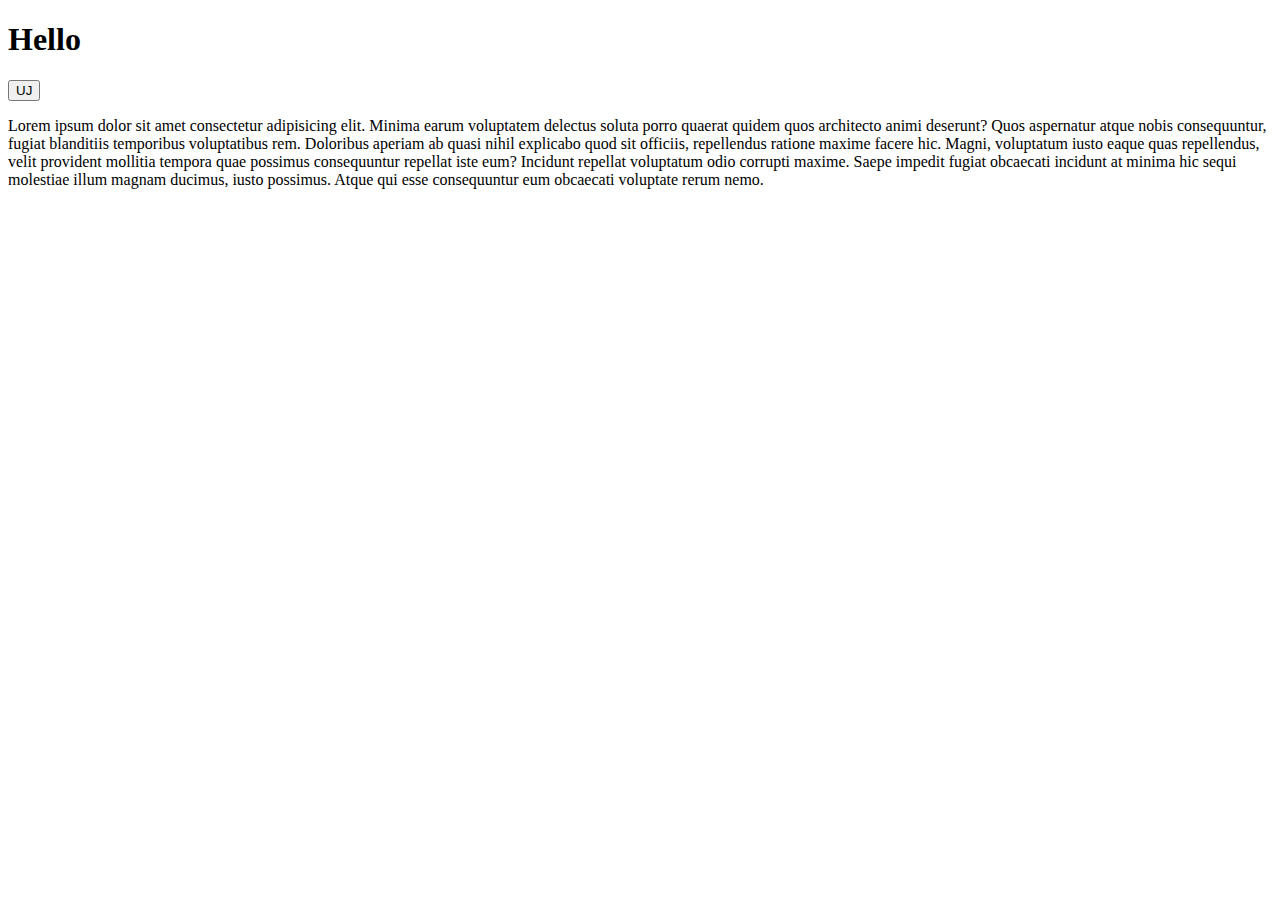
<file: index.html>
<!DOCTYPE html>
<html lang="en">
<head>
  <meta charset="UTF-8">
  <meta http-equiv="X-UA-Compatible" content="IE=edge">
  <meta name="viewport" content="width=device-width, initial-scale=1.0">
  <title>Document</title>
</head>
<body>
  <h1>Hello</h1>
  <button>UJ</button>
  <p>Lorem ipsum dolor sit amet consectetur adipisicing elit. Minima earum voluptatem delectus soluta porro quaerat quidem quos architecto animi deserunt? Quos aspernatur atque nobis consequuntur, fugiat blanditiis temporibus voluptatibus rem.
  Doloribus aperiam ab quasi nihil explicabo quod sit officiis, repellendus ratione maxime facere hic. Magni, voluptatum iusto eaque quas repellendus, velit provident mollitia tempora quae possimus consequuntur repellat iste eum?
  Incidunt repellat voluptatum odio corrupti maxime. Saepe impedit fugiat obcaecati incidunt at minima hic sequi molestiae illum magnam ducimus, iusto possimus. Atque qui esse consequuntur eum obcaecati voluptate rerum nemo.</p>
</body>
</html>
</file>
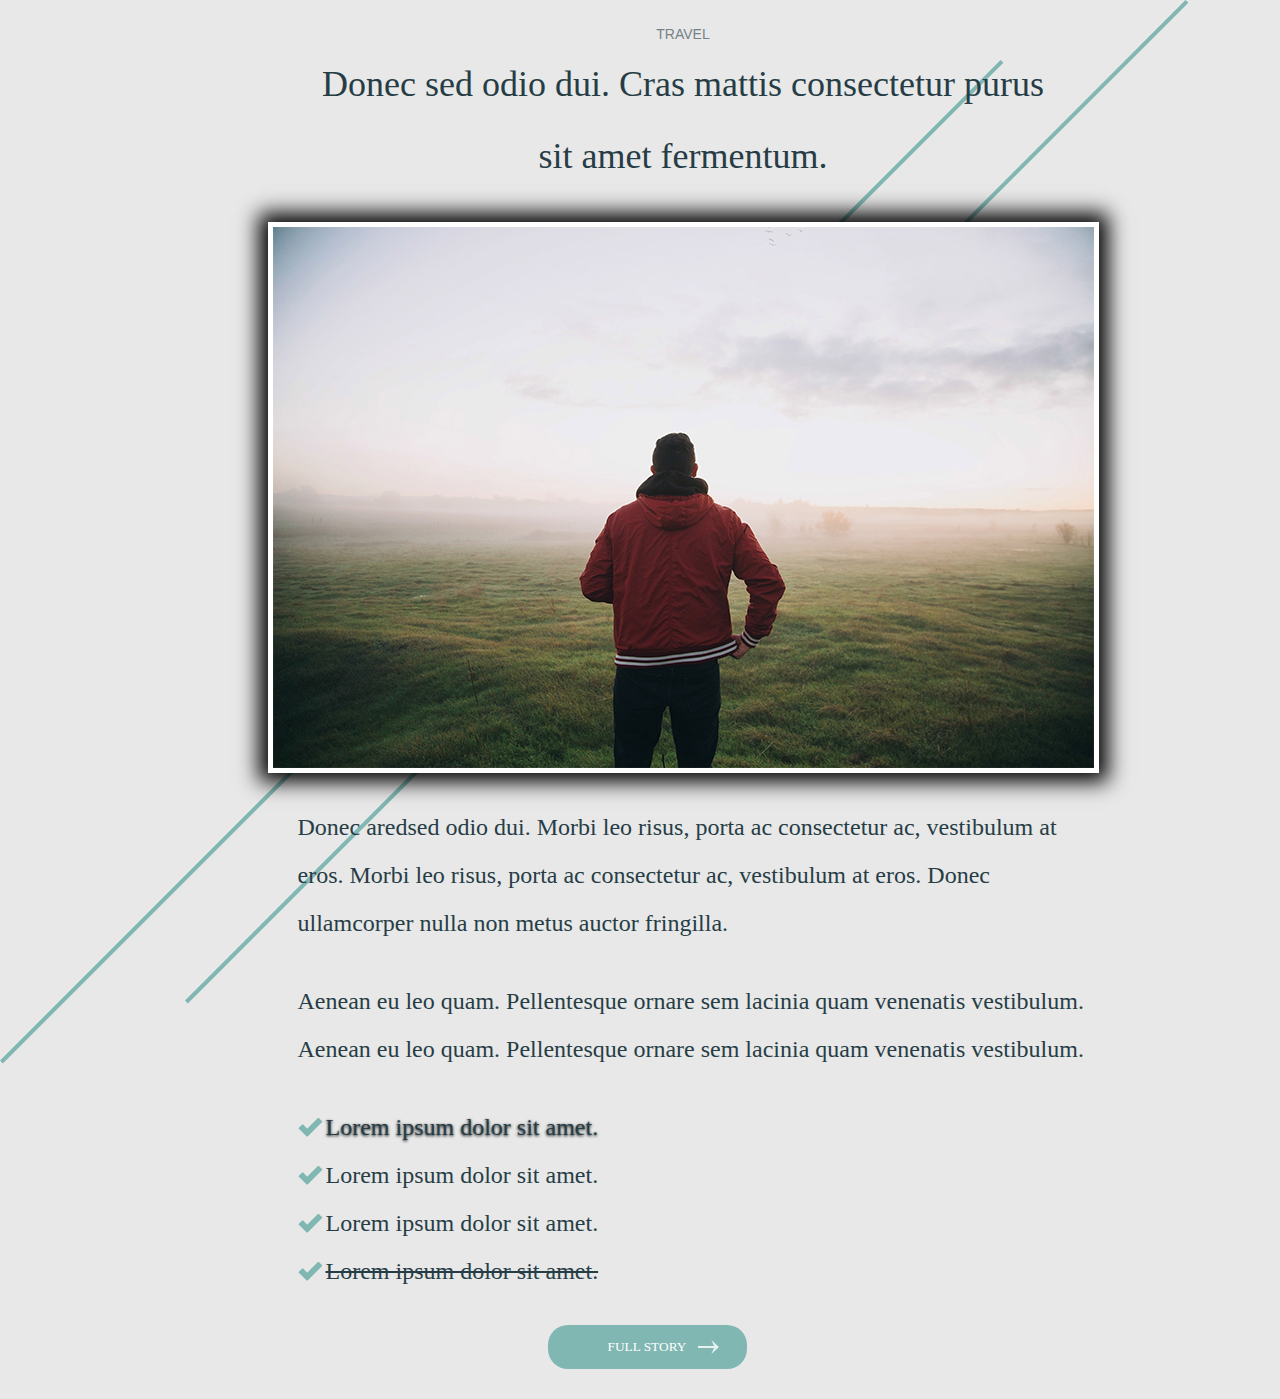
<file: dz(4).html>
<!DOCTYPE html>
<html lang="en">

<head>
  <meta charset="UTF-8">
  <meta http-equiv="X-UA-Compatible" content="IE=edge">
  <meta name="viewport" content="width=device-width, initial-scale=1.0">
  <title>Document</title>
  <link rel="stylesheet" href="/css/dz4(ok).css">
</head>

<body>
  <div class="main">
    <h1>
      TRAVEL
    </h1>
    <p>
      Donec sed odio dui. Cras mattis consectetur purus<br> sit amet fermentum.
    </p>
    <img src="/img/light-man copy.png" alt="photo" class="image">

    <div class="textp">
      <p>
        Donec aredsed odio dui. Morbi leo risus, porta ac consectetur ac, vestibulum at eros. Morbi leo risus, porta ac
        consectetur ac, vestibulum at eros. Donec ullamcorper nulla non metus auctor fringilla.
  
      </p>
      <p>
        Aenean eu leo quam. Pellentesque ornare sem lacinia quam venenatis vestibulum. Aenean eu leo quam. Pellentesque
        ornare
        sem lacinia quam venenatis vestibulum.
      </p>
    </div>


    <ul class="list">
      <li class="item">Lorem ipsum dolor sit amet.</li>
      <li class="item">Lorem ipsum dolor sit amet.</li>
      <li class="item">Lorem ipsum dolor sit amet.</li>
      <li class="item">Lorem ipsum dolor sit amet.</li>
    </ul>
    <button class="but">FULL STORY</button>
  </div>

</body>

</html>
</file>
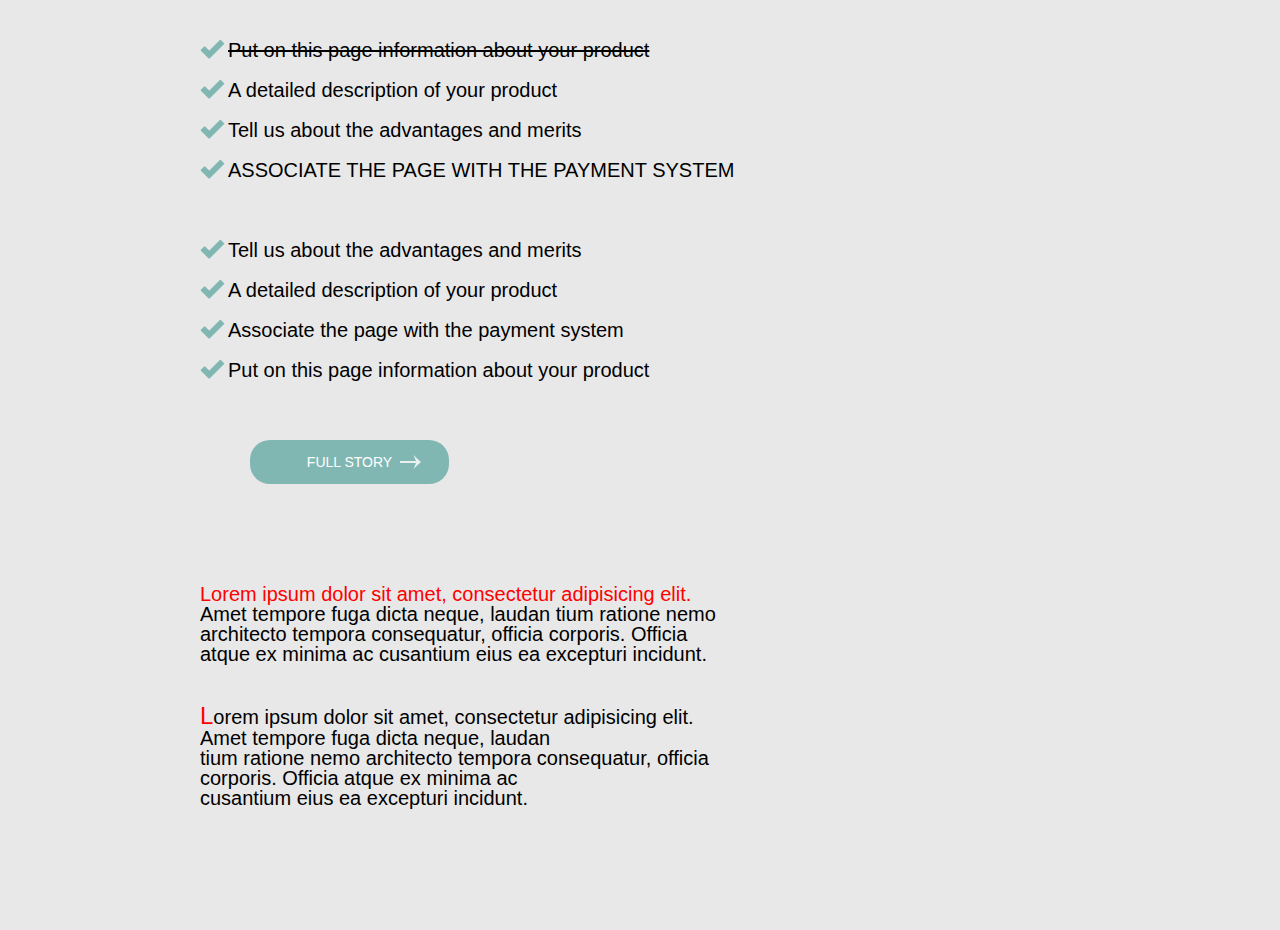
<file: dz1(ok).html>
<!DOCTYPE html>
<html lang="en">

<head>
  <meta charset="UTF-8">
  <meta http-equiv="X-UA-Compatible" content="IE=edge">
  <meta name="viewport" content="width=device-width, initial-scale=1.0">
  <title>1212</title>
  <link rel="stylesheet" href="/oldcss/dz1(ok).css">
</head>

<body>

  <div>
    <ul>
      <li>Put on this page information about your product</li>
      <li>A detailed description of your product</li>
      <li>Tell us about the advantages and merits</li>
      <li>associate THE PAGE WITH THE PAYMENT SYSTEM</li>

      <li>Tell us about the advantages and merits</li>
      <li>A detailed description of your product</li>
      <li>Associate the page with the payment system</li>
      <li>Put on this page information about your product</li>
    </ul>
  </div>
  <button><a href="https://www.google.com.ua/?hl=ru">FULL STORY</a></button>

  <div>
    <p>
      Lorem ipsum dolor sit amet, consectetur adipisicing elit. <br>
      Amet tempore fuga dicta neque, laudan tium ratione nemo<br>
      architecto tempora consequatur, officia corporis. Officia<br>
      atque ex minima ac cusantium eius ea excepturi incidunt.<br>
    </p>
    <p class="pp">
      Lorem ipsum dolor sit amet, consectetur adipisicing elit.<br>
      Amet tempore fuga dicta neque, laudan<br>
      tium ratione nemo architecto tempora consequatur, officia<br>
      corporis. Officia atque ex minima ac<br>
      cusantium eius ea excepturi incidunt.<br>
    </p>
  </div>


</body>

</html>
</file>
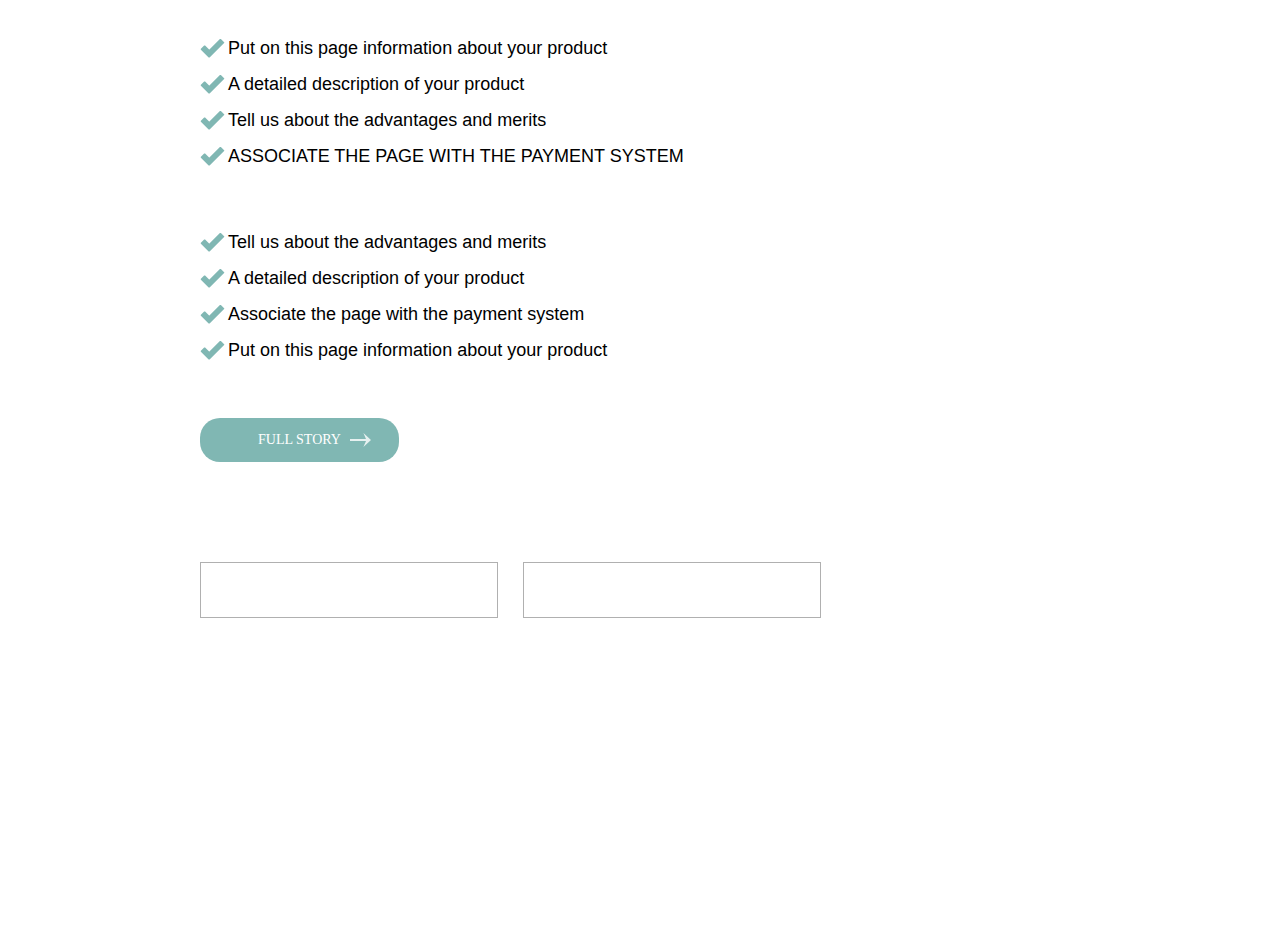
<file: dz2(ok).html>
<!DOCTYPE html>
<html lang="en">

<head>
  <meta charset="UTF-8">
  <meta http-equiv="X-UA-Compatible" content="IE=edge">
  <meta name="viewport" content="width=device-width, initial-scale=1.0">
  <title>Document</title>
  <link rel="stylesheet" href="/oldcss/dz2(ok).css">
</head>

<body>
  <div>
    <ul>
      <li>Put on this page information about your product</li>
      <li>A detailed description of your product</li>
      <li>Tell us about the advantages and merits</li>
      <li>associate THE PAGE WITH THE PAYMENT SYSTEM</li>

      <li>Tell us about the advantages and merits</li>
      <li>A detailed description of your product</li>
      <li>Associate the page with the payment system</li>
      <li>Put on this page information about your product</li>
    </ul>
  </div>
  <button><a href="#!">FULL STORY</a></button>

  <form action="text">
    <input type="text">
    <input type="text">
  </form>







</body>

</html>
</file>
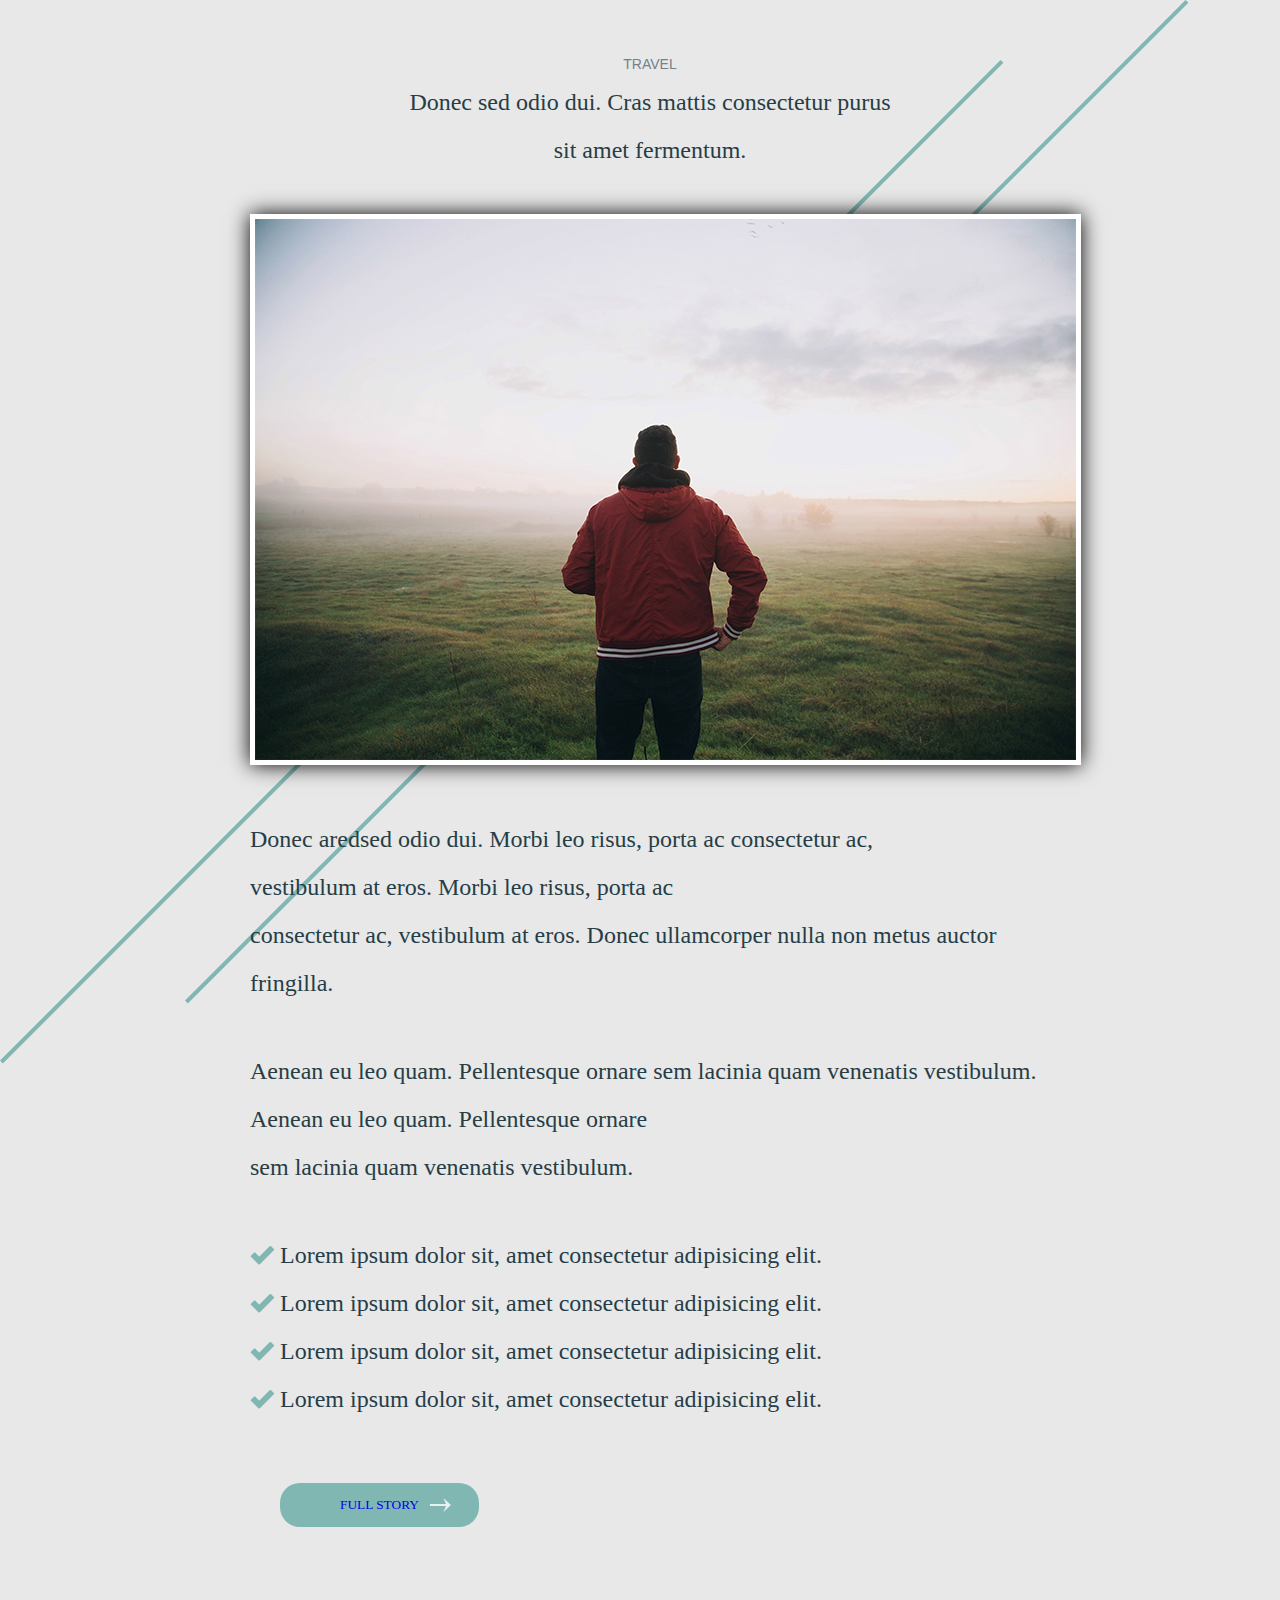
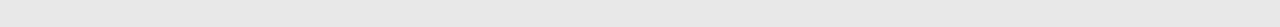
<file: dz3(ok).html>
<!DOCTYPE html>
<html lang="en">

<head>
  <meta charset="UTF-8">
  <meta http-equiv="X-UA-Compatible" content="IE=edge">
  <meta name="viewport" content="width=device-width, initial-scale=1.0">
  <title>Document</title>
  <link rel="stylesheet" href="/oldcss/dz3(ok).css">
</head>

<body>
  <div class="main">
    <h1>TRAVEL</h1>
    <p>Donec sed odio dui. Cras mattis consectetur purus<br> sit amet fermentum.</p>
    <img src="/img/light-man copy.png" alt="12">
    
      <p>Donec aredsed odio dui. Morbi leo risus, porta ac consectetur ac, <br>
        vestibulum at eros. Morbi leo risus, porta ac<br>
        consectetur ac, vestibulum at eros. Donec ullamcorper nulla non metus auctor fringilla.<br>
        
      </p>
      <p>
        Aenean eu leo quam. Pellentesque ornare sem lacinia quam venenatis vestibulum.<br>
        Aenean eu leo quam. Pellentesque ornare<br>
        sem lacinia quam venenatis vestibulum.<br>
      </p>
      <ul>
        <li>Lorem ipsum dolor sit, amet consectetur adipisicing elit.</li>
        <li>Lorem ipsum dolor sit, amet consectetur adipisicing elit.</li>
        <li>Lorem ipsum dolor sit, amet consectetur adipisicing elit.</li>
        <li>Lorem ipsum dolor sit, amet consectetur adipisicing elit.</li>
      </ul>
      <button><a href="#!">FULL STORY</a></button>
    
  </div>
</body>

</html>
</file>
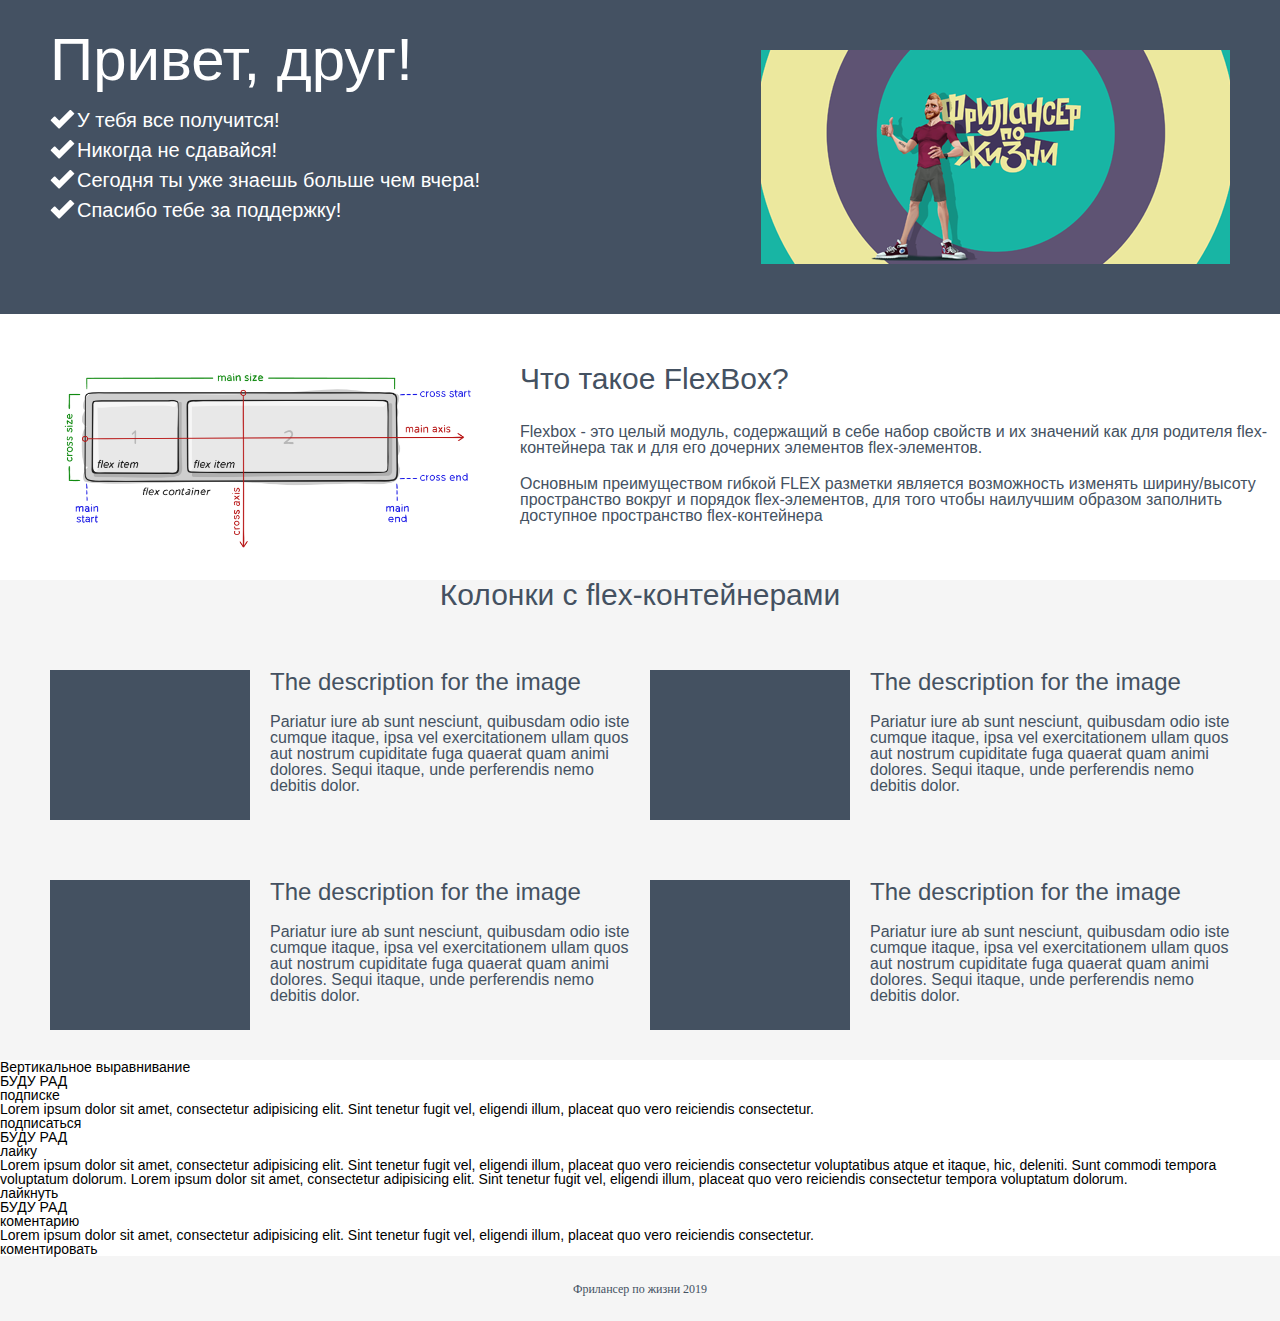
<file: dz5(ok).html>
<!DOCTYPE html>
<html lang="en">

<head>
  <meta charset="UTF-8">
  <meta http-equiv="X-UA-Compatible" content="IE=edge">
  <meta name="viewport" content="width=device-width, initial-scale=1.0">
  <title>Dz5</title>
  <link rel="stylesheet" href="/css/dz5(ok).css">
</head>

<body>
  <div class="main">
    <div class="main__wrapper">
      <div class="main__wrapper_ts">
        <div class="main__title">
          Привет, друг!
        </div>
        <div class="main__subtitle">
          <ul class="main__list">
            <li class="main__list-item">У тебя все получится!
            </li>
            <li class="main__list-item">Никогда не сдавайся!
            </li>
            <li class="main__list-item">Сегодня ты уже знаешь больше чем вчера!
            </li>
            <li class="main__list-item">Спасибо тебе за поддержку!
            </li>
          </ul>
        </div>
      </div>
      <div class="main__image">
        <img src="/img/Clip.png" alt="sdfds" class="main__image_item">
      </div>
    </div>
    <div class="content">
      <div class="content__image">
        <img src="/img/video.png" alt="" class="content__image_photo">
      </div>
      <div class="content__text">
        <div class="content__title">
          Что такое FlexBox?
        </div>
        <div class="content__subtitle">
          <p>Flexbox - это целый модуль, содержащий в себе набор свойств и их значений как для родителя flex-контейнера
            так и для его
            дочерних элементов flex-элементов.</p>
          <p>Основным преимуществом гибкой FLEX разметки является возможность изменять ширину/высоту пространство вокруг
            и порядок
            flex-элементов, для того чтобы наилучшим образом заполнить доступное пространство flex-контейнера</p>
        </div>
      </div>
    </div>

    <div class="row_content">
      <div class="row__text">Колонки с flex-контейнерами</div>
      <div class="row_main">
        <div class="row">
          <div class="row__column">
            <div class="row__column-item">
              <div class="row__column_image">
                <img src="/img/image.png" alt="11" class="column__image">
              </div>
              <div class="row__coluumn-pozition">
                <div class="row__column_title">
                  The description for the image
                </div>
                <div class="row__column_subtitle">
                  Pariatur iure ab sunt nesciunt, quibusdam
                  odio iste cumque itaque, ipsa vel
                  exercitationem ullam quos aut nostrum
                  cupiditate fuga quaerat quam animi dolores.
                  Sequi itaque, unde perferendis nemo debitis dolor.
                </div>
              </div>
            </div>
          </div>
        </div>
        <div class="row">
          <div class="row__column">
            <div class="row__column-item">
              <div class="row__column_image">
                <img src="/img/image.png" alt="11" class="column__image">
              </div>
              <div class="row__coluumn-pozition">
                <div class="row__column_title">
                  The description for the image
                </div>
                <div class="row__column_subtitle">
                  Pariatur iure ab sunt nesciunt, quibusdam odio iste cumque itaque, ipsa vel
                  exercitationem ullam quos aut nostrum
                  cupiditate fuga quaerat quam animi dolores. Sequi itaque, unde perferendis nemo debitis dolor.
                </div>
              </div>
            </div>
          </div>
        </div>
        <div class="row">
          <div class="row__column">
            <div class="row__column-item">
              <div class="row__column_image">
                <img src="/img/image.png" alt="11" class="column__image">
              </div>
              <div class="row__coluumn-pozition">
                <div class="row__column_title">
                  The description for the image
                </div>
                <div class="row__column_subtitle">
                  Pariatur iure ab sunt nesciunt, quibusdam odio iste cumque itaque, ipsa vel
                  exercitationem ullam quos aut nostrum
                  cupiditate fuga quaerat quam animi dolores. Sequi itaque, unde perferendis nemo debitis dolor.
                </div>
              </div>
            </div>
          </div>
        </div>
        <div class="row">
          <div class="row__column">
            <div class="row__column-item">
              <div class="row__column_image">
                <img src="/img/image.png" alt="11" class="column__image">
              </div>
              <div class="row__coluumn-pozition">
                <div class="row__column_title">
                  The description for the image
                </div>
                <div class="row__column_subtitle">
                  Pariatur iure ab sunt nesciunt, quibusdam odio iste cumque itaque, ipsa vel
                  exercitationem ullam quos aut nostrum
                  cupiditate fuga quaerat quam animi dolores. Sequi itaque, unde perferendis nemo debitis dolor.
                </div>
              </div>
            </div>
          </div>
        </div>
      </div>
    </div>

    <div class="block">
      <div class="block__title title">
        Вертикальное выравнивание
      </div>
      <div class="block__column">
        <div class="block__column_card">
          <div class="block__column_title title">
            БУДУ РАД
          </div>
          <div class="block__column_subtitle subtitle">
            подписке
          </div>
          <div class="block__column_text text">
            Lorem ipsum dolor sit amet, consectetur adipisicing elit. Sint tenetur fugit vel, eligendi illum, placeat quo vero
            reiciendis consectetur.
          </div>
          <div class="block__column_botton">подписаться</div>
        </div>
        <div class="block__column_card">
          <div class="block__column_title title">
            БУДУ РАД
          </div>
          <div class="block__column_subtitle subtitle">
            лайку
          </div>
          <div class="block__column_text text">
            Lorem ipsum dolor sit amet, consectetur adipisicing elit. Sint tenetur fugit vel, eligendi illum, placeat quo vero
            reiciendis consectetur voluptatibus atque et itaque, hic, deleniti. Sunt commodi tempora voluptatum dolorum.
            Lorem ipsum dolor sit amet, consectetur adipisicing elit. Sint tenetur fugit vel, eligendi illum, placeat quo vero
            reiciendis consectetur tempora voluptatum dolorum.
          </div>
          <div class="block__column_botton">лайкнуть</div>
        </div>
        <div class="block__column_card">
          <div class="block__column_title title">
            БУДУ РАД
          </div>
          <div class="block__column_subtitle subtitle">
            коментарию
          </div>
          <div class="block__column_text text">
            Lorem ipsum dolor sit amet, consectetur adipisicing elit. Sint tenetur fugit vel, eligendi illum, placeat quo vero
            reiciendis consectetur.
          </div>
          <div class="block__column_botton">коментировать</div>
        </div>
      </div>
    </div>

  </div>

  <footer class="footer">
    <div class="footer_text">
      Фрилансер по жизни 2019
    </div>
  </footer>

</body>

</html>
</file>
<file: css/dz4(ok).css>
@charset "UTF-8";
/*Обнуление*/
* {
  padding: 0;
  margin: 0;
  border: 0;
}

*, *:before, *:after {
  box-sizing: border-box;
}

:focus, :active {
  outline: none;
}

a:focus, a:active {
  outline: none;
}

nav, footer, header, aside {
  display: block;
}

html, body {
  height: 100%;
  width: 100%;
  font-size: 100%;
  line-height: 1;
  font-size: 14px;
  -ms-text-size-adjust: 100%;
  -moz-text-size-adjust: 100%;
  -webkit-text-size-adjust: 100%;
}

input, button, textarea {
  font-family: inherit;
}

input::-ms-clear {
  display: none;
}

button {
  cursor: pointer;
}

button::-moz-focus-inner {
  padding: 0;
  border: 0;
}

a, a:visited {
  text-decoration: none;
}

a:hover {
  text-decoration: none;
}

ul li {
  list-style: none;
}

img {
  vertical-align: top;
}

h1, h2, h3, h4, h5, h6 {
  font-size: inherit;
  font-weight: inherit;
}

/*--------------------*/
body {
  background: #E8E8E8 url(/img/Ellipse\ 1\ copy.png) 0 0 no-repeat;
  width: 1366px;
  height: 100%;
  font-family: "Times New Roman", Times, serif;
  line-height: 2;
  margin: 20px 0 0 0;
  color: #273D46;
}

.main {
  margin: 0 auto;
  width: 831px;
}
.main h1 {
  font-size: 14px;
  color: #748287;
  font-family: Arial, Helvetica, sans-serif;
  text-align: center;
}
.main p {
  font-size: 36px;
  color: #273D46;
  text-align: center;
  margin: 0 0 30px 0;
}
.main .image {
  border: 5px solid white;
  box-shadow: 0 0 20px 9px black;
}
.main .textp p {
  margin: 30px 0 30px 30px;
  font-size: 24px;
  text-align: left;
}
.main .list {
  font-size: 24px;
  margin: 0 0 0 30px;
}
.main .list .item {
  background: url(/img/check\ icon.svg) left 15px no-repeat;
  padding: 0 0 0 28px;
}
.main .list .item:first-child {
  text-shadow: 0 1px 3px black;
}
.main .list .item:last-of-type {
  text-decoration: line-through;
}
.main .list .item:hover {
  color: red;
  background: url(/img/check\ icon2.svg) left 15px no-repeat;
}
.main .but {
  width: 199px;
  height: 44px;
  background: #80B7B3 url(/img/Shape\ 2.svg) 150px 15px no-repeat;
  color: white;
  margin: 30px 0 30px 280px;
  border-radius: 20px;
}
.main .but:hover {
  background-color: #273D46;
}
.main .but:active {
  background-color: #748287;
}
</file>
<file: oldcss/dz1(ok).css>
/*Обнуление*/
* {
  padding: 0;
  margin: 0;
  border: 0;
}

*,
*:before,
*:after {
  -moz-box-sizing: border-box;
  -webkit-box-sizing: border-box;
  box-sizing: border-box;
}

:focus,
:active {
  outline: none;
}

a:focus,
a:active {
  outline: none;
}

nav,
footer,
header,
aside {
  display: block;
}

html,
body {
  height: 100%;
  width: 100%;
  font-size: 100%;
  line-height: 1;
  font-size: 14px;
  -ms-text-size-adjust: 100%;
  -moz-text-size-adjust: 100%;
  -webkit-text-size-adjust: 100%;
}

input,
button,
textarea {
  font-family: inherit;
}

input::-ms-clear {
  display: none;
}

button {
  cursor: pointer;
}

button::-moz-focus-inner {
  padding: 0;
  border: 0;
}

a,
a:visited {
  text-decoration: none;
}

a:hover {
  text-decoration: none;
}

ul li {
  list-style: none;
}

img {
  vertical-align: top;
}

h1,
h2,
h3,
h4,
h5,
h6 {
  font-size: inherit;
  font-weight: 400;
}

/*--------------------*/






body {
  font-family: Arial, Helvetica, sans-serif;
  font-size: 20px;
  margin: 30px 0 0 200px;
  background-color: #E8E8E8;
}

ul li {
  line-height: 2;
  padding-left: 28px;
  background: url(/img/check\ icon.svg) left 10px no-repeat;
}

li:first-child {
  text-decoration: line-through;
}

li:hover {
  color: red;
  background: url(/img/check\ icon2.svg) left 10px no-repeat;

}


li:nth-child(4) {
  margin-bottom: 40px;
  text-transform: uppercase
}

button {
  font-family: Arial, Helvetica, sans-serif;
  font-size: 14px;

  background: url(/img/Shape\ 2.svg) 150px 15px no-repeat;
  background-color: #80B7B3;
  margin: 50px 0 100px 50px;
  width: 199px;
  height: 44px;
  border-radius: 20px;


}

button a {
  color: white;
}

button:hover {
  background-color: #3A5856;
}

button:active {
  background-color: #818181;
}

p:nth-child(1) {
  padding: 0 0 40px 0;
}

p:nth-child(1):first-line {
  color: red;
}

.pp:nth-child(2):first-letter {
  color: red;
  font-size: 24px;
}
</file>
<file: oldcss/dz2(ok).css>
/*Обнуление*/
* {
  padding: 0;
  margin: 0;
  border: 0;
}

*,
*:before,
*:after {
  -moz-box-sizing: border-box;
  -webkit-box-sizing: border-box;
  box-sizing: border-box;
}

:focus,
:active {
  outline: none;
}

a:focus,
a:active {
  outline: none;
}

nav,
footer,
header,
aside {
  display: block;
}

html,
body {
  height: 100%;
  width: 100%;
  font-size: 100%;
  line-height: 1;
  font-size: 14px;
  -ms-text-size-adjust: 100%;
  -moz-text-size-adjust: 100%;
  -webkit-text-size-adjust: 100%;
}

input,
button,
textarea {
  font-family: inherit;
}

input::-ms-clear {
  display: none;
}

button {
  cursor: pointer;
}

button::-moz-focus-inner {
  padding: 0;
  border: 0;
}

a,
a:visited {
  text-decoration: none;
}

a:hover {
  text-decoration: none;
}

ul li {
  list-style: none;
}

img {
  vertical-align: top;
}

h1,
h2,
h3,
h4,
h5,
h6 {
  font-size: inherit;
  font-weight: 400;
}

/*--------------------*/

body {
  font-family: Arial, Helvetica, sans-serif;
  font-size: 18px;
  line-height: 2;
  margin: 30px 0 0 200px;
}

ul li:nth-child(4) {
  text-transform: uppercase;
  margin: 0 0 50px 0;
}

li {
  background: url(/img/check\ icon.svg) left no-repeat;
  padding: 0 0 0 28px;
}

li:hover {
  background: url(/img/check\ icon2.svg) left no-repeat;
  color: red;
}

button {
  font-family: 'Times New Roman', Times, serif;
  font-size: 14px;
  width: 199px;
  height: 44px;
  background: url(/img/Shape\ 2.svg) 150px 15px no-repeat;
  background-color: #80B7B3;
  margin: 50px 0 100px 0;
  border-radius: 20px;


}

button a {
  color: white;
}

button:hover {
  background-color: #3A5856;
}

button:active {
  background-color: #818181;
}

input {
  width: 298px;
  height: 56px;
  border: 1px solid #B0B0B0;
}

input:nth-child(1) {
  margin: 0 20px 50px 0;
}

input:hover {
  border: 1px solid #7FBED5;
  box-shadow: 0 0 12px 7px #BED7E0;
}
</file>
<file: oldcss/dz3(ok).css>
/*Обнуление*/
* {
  padding: 0;
  margin: 0;
  border: 0;
}

*,
*:before,
*:after {
  -moz-box-sizing: border-box;
  -webkit-box-sizing: border-box;
  box-sizing: border-box;
}

:focus,
:active {
  outline: none;
}

a:focus,
a:active {
  outline: none;
}

nav,
footer,
header,
aside {
  display: block;
}

html,
body {
  height: 100%;
  width: 100%;
  font-size: 100%;
  line-height: 1;
  font-size: 14px;
  -ms-text-size-adjust: 100%;
  -moz-text-size-adjust: 100%;
  -webkit-text-size-adjust: 100%;
}

input,
button,
textarea {
  font-family: inherit;
}

input::-ms-clear {
  display: none;
}

button {
  cursor: pointer;
}

button::-moz-focus-inner {
  padding: 0;
  border: 0;
}

a,
a:visited {
  text-decoration: none;
}

a:hover {
  text-decoration: none;
}

ul li {
  list-style: none;
}

img {
  vertical-align: top;
}

h1,
h2,
h3,
h4,
h5,
h6 {
  font-size: inherit;
  font-weight: 400;
}

/*--------------------*/
body {
  width: 1440px;
  height: 100%;
  font-family: 'Times New Roman', Times, serif;
  font-size: 24px;
  color: #273D46;
  line-height: 2;

  background: url(/img/Ellipse\ 1\ copy.png) 0 0 no-repeat;
  background-color: #E8E8E8;
}

.main {
  margin: 50px 0 0 250px;
  width: 800px;
  


}

h1 {
  font-family: Arial, Helvetica, sans-serif;
  font-size: 14px;
  color: #748287;
  text-align: center;
}

p:nth-child(2){
  text-align: center;
}

p{
  margin: 0 0 40px 0;

}

img {
  border: 5px solid white;
  margin: 0 0 50px 0;
  box-shadow: 0 0 20px 0 black;
}
ul{
  margin-bottom: 50px;
}
ul li{
  background: url(/img/check\ icon.svg) left 15px no-repeat;
  padding: 0 0 0 30px;
  
}
li:hover{
  color: #80B7B3;
}
button{
  width: 199px;
  height: 44px;
  margin: 10px 0 100px 30px;
  border-radius: 20px;
  background: #80B7B3 url(/img/Shape\ 2.svg) 150px 15px no-repeat;
}
button:hover{
  background-color: aquamarine;
}
a:visited{
  color: white;
}
button:active{
  background-color: #748287;
}
</file>
<file: css/dz5(ok).css>
@charset "UTF-8";
/*Обнуление*/
* {
  padding: 0;
  margin: 0;
  border: 0;
}

*, *:before, *:after {
  box-sizing: border-box;
}

:focus, :active {
  outline: none;
}

a:focus, a:active {
  outline: none;
}

nav, footer, header, aside {
  display: block;
}

html, body {
  height: 100%;
  width: 100%;
  font-size: 100%;
  line-height: 1;
  font-size: 14px;
  -ms-text-size-adjust: 100%;
  -moz-text-size-adjust: 100%;
  -webkit-text-size-adjust: 100%;
}

input, button, textarea {
  font-family: inherit;
}

input::-ms-clear {
  display: none;
}

button {
  cursor: pointer;
}

button::-moz-focus-inner {
  padding: 0;
  border: 0;
}

a, a:visited {
  text-decoration: none;
}

a:hover {
  text-decoration: none;
}

ul li {
  list-style: none;
}

img {
  vertical-align: top;
}

h1, h2, h3, h4, h5, h6 {
  font-size: inherit;
  font-weight: inherit;
}

/*--------------------*/
body {
  width: 1280px;
  height: 100%;
}

.main {
  font-family: Arial, "Helvetica Neue", Helvetica, sans-serif;
  margin: 0 auto;
}

.main__wrapper {
  display: flex;
  justify-content: space-between;
  background-color: #445162;
}

.main__wrapper_ts {
  display: flex;
  flex-direction: column;
}

.main__title {
  color: white;
  font-size: 60px;
  padding: 30px 0 20px 50px;
}

.main__subtitle {
  color: white;
  font-size: 20px;
  padding: 0 0 20px 50px;
}

.main__list-item {
  background: url(/img/icon/check\ icon.svg) 0 0 no-repeat;
  padding: 0 0 0 27px;
  margin: 0 0 10px 0px;
}

.main__image {
  padding: 50px 50px 50px 0;
}

.content {
  display: flex;
  justify-content: space-between;
}

.content__image {
  padding: 50px 0 0 50px;
}

.content__text {
  display: flex;
  flex-direction: column;
  padding: 0 0 0 40px;
}

.content__title {
  padding: 50px 0 30px 0;
  font-size: 30px;
  color: #445161;
}

.content__subtitle {
  font-size: 16px;
  color: #445161;
}
.content__subtitle p {
  margin: 0 0 20px 0;
}
.content__subtitle p:last-child {
  margin: 0;
}

.row_content {
  margin: 30px 0 0 0;
  background-color: #F5F5F5;
}

.row__text {
  display: flex;
  justify-content: center;
  align-items: center;
  font-size: 30px;
  margin: 0 0 30px 0;
  color: #445161;
}

.row_main {
  display: flex;
  flex-wrap: wrap;
  justify-content: center;
  align-items: center;
}

.row__column-item {
  display: flex;
  margin: 30px 10px 30px 10px;
  width: 580px;
}

.row__coluumn-pozition {
  display: flex;
  flex-direction: column;
  padding: 0 0 0 20px;
}

.row__column_title {
  font-size: 24px;
  color: #445161;
  margin: 0 0 20px 0;
}

.row__column_subtitle {
  font-size: 16px;
  color: #445161;
}

.footer {
  display: flex;
  justify-content: center;
  align-items: center;
  background-color: #F5F5F5;
  height: 65px;
}

.footer_text {
  font-size: 12px;
  color: #445161;
}
</file>
